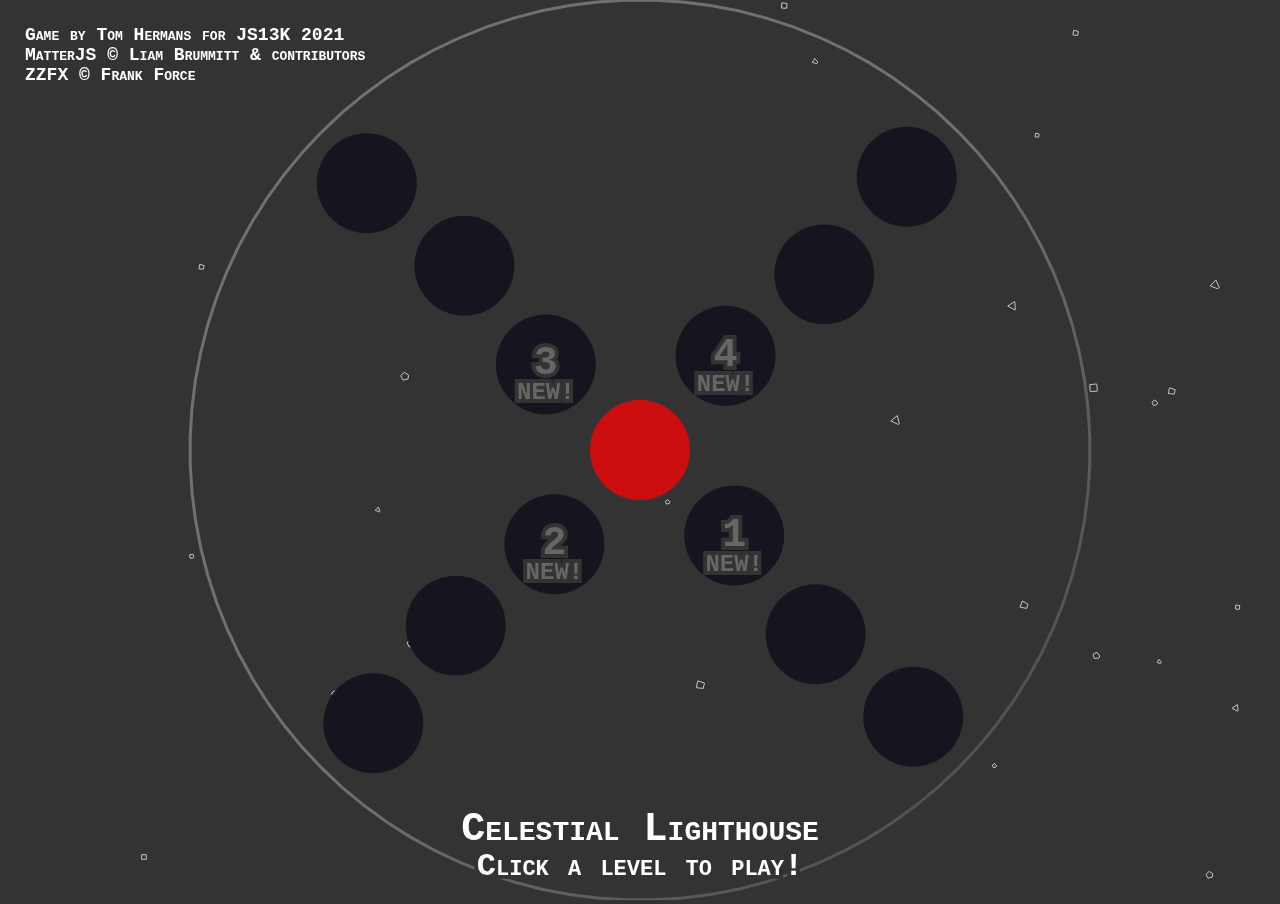
<file: debug.html>
<!DOCTYPE html>
<html lang="en">
  <head>
    <meta charset="utf-8">
    <meta http-equiv="X-UA-Compatible" content="IE=edge,chrome=1">
    <meta name="viewport" content="width=device-width,initial-scale=1.0,minimum-scale=1.0,maximum-scale=1.0,minimal-ui">
    <link rel="stylesheet" href="style.css">
    <title>Celestial Lighthouse DEBUG</title>
  </head>
  <body>
		<canvas id="gc" width="800" height="800"> </canvas>

    <script src="src/tomato.js"></script>
    <script src="src/matter.js"></script>
    <script src="src/zzfx.js"></script>

    <script src="shapes.js"></script>
    <script src="game.js"></script>
  </body>
</html>
</file>
<file: style.css>
* {
    box-sizing: border-box;
  }

  html {
    background-color: #333;
  }

  html, body, canvas {
    width:  100%;
    height: 100%;
    margin: 0;
    overflow: hidden;
  }

  body {
    margin: 0;
    padding: 0;
  }
</file>
